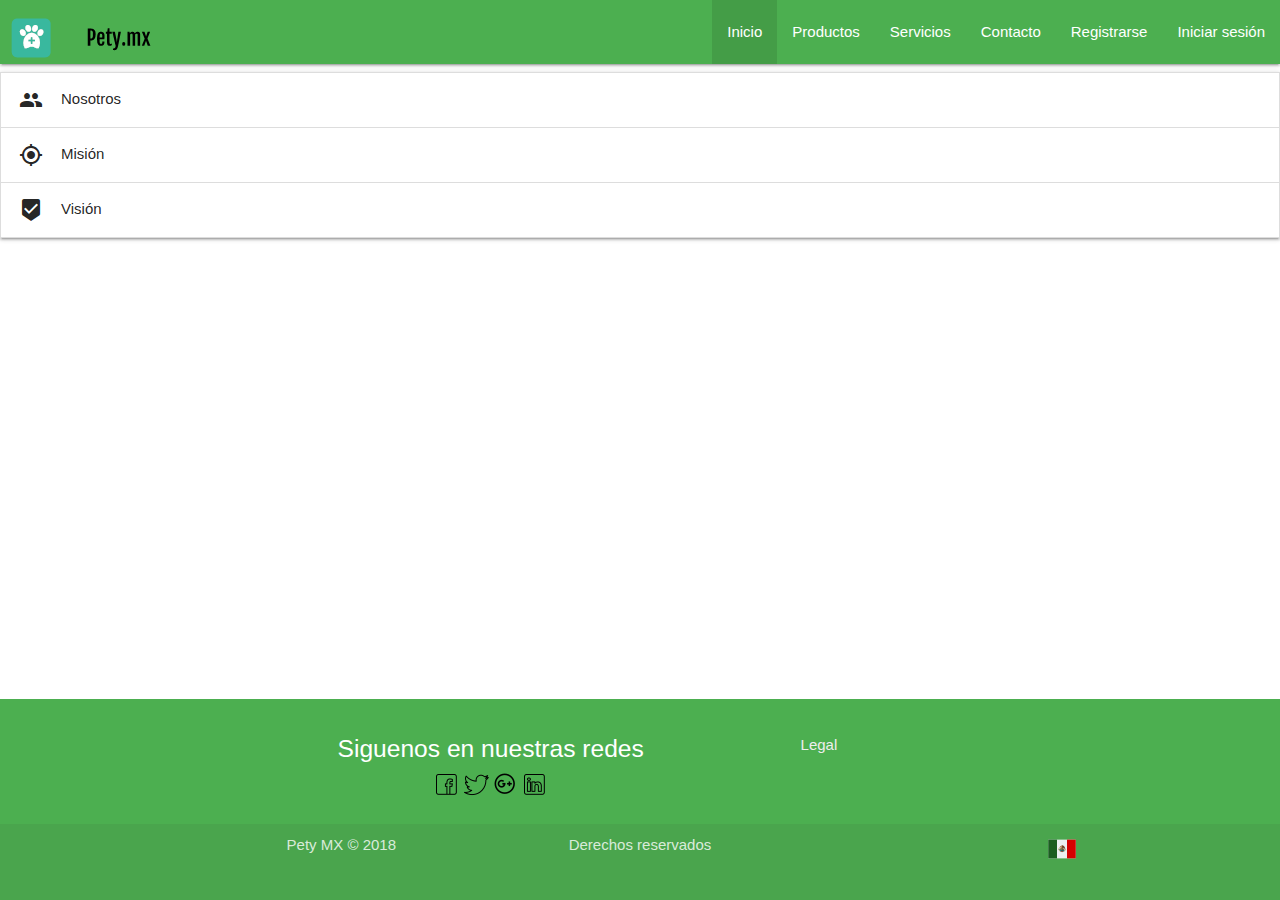
<file: index.html>
<!DOCTYPE html>
  <html lang="es">
  <head>
    <meta charset="UTF-8">
    <title>Bienvenidos a Pety</title>
    <link href="https://fonts.googleapis.com/css?family=Acme" rel="stylesheet">
    <link rel="shortcut icon" href="media/img/iconoPerro1.png" type="image/png">
    <link rel="stylesheet" href="css/style.css" type="text/css">
    <!--Import Google Icon Font-->
    <link href="https://fonts.googleapis.com/icon?family=Material+Icons" rel="stylesheet">
    <!--Import materialize.css-->
    <link type="text/css" rel="stylesheet" href="css/materialize.min.css"  media="screen,projection"/>

    <!--Let browser know website is optimized for mobile-->
    <meta name="viewport" content="width=device-width, initial-scale=1.0"/>
  </head>

    <body>
<header>
  <!--Inicia la navbar-->
  <div class="navbar-fixed">
    <nav>
      <div class="nav-wrapper green">
        <a href="#!" class="brand-logo"><img class="responsive-img" src="media/img/logo1.png" alt=""></a>
        <a href="#" data-target="mobile-demo" class="sidenav-trigger"><i class="material-icons">menu</i></a>
        <ul class="right hide-on-med-and-down">
          <li class="active"><a href="#">Inicio</a></li>
          <li><a href="productos.html">Productos</a></li>
          <li><a href="servicios.html">Servicios</a></li>
          <li><a href="contacto.html">Contacto</a></li>
          <li><a href="registrarse.html">Registrarse</a></li>
          <li><a href="login.html">Iniciar sesión</a></li>
        </ul>
      </div>
    </nav>
  </div>

  <ul class="sidenav green" id="mobile-demo">
      <li class="active"><a href="#"><span class="txtBlanco">Inicio</span></a></li>
      <li><a href="productos.html"><span class="txtBlanco">Productos</span></a></li>
      <li><a href="servicios.html"><span class="txtBlanco">Servicios</span></a></li>
      <li><a href="contacto.html"><span class="txtBlanco">Contacto</span></a></li>
      <li><a href="registrarse.html"><span class="txtBlanco">Registrate</span><i class="tiny material-icons">person</i></a></li>
      <li><a href="login.html"><span class="txtBlanco">Iniciar sesión</span><i class="tiny material-icons">exit_to_app</i></a></li>
  </ul>

  <!--Termina la nav bar-->
  </header>

<main class="fondo">

  <ul class="collapsible">
    <li>
      <div class="collapsible-header"><i class="material-icons">group</i>Nosotros</div>
      <div class="collapsible-body"><span class="sombra">La clínica veterinaria Pety cuenta con los servicios necesarios para el diagnóstico y el tratamiento de tu mascota. De igual forma, Pety cuenta con equipo zootécnico de alta tecnología para que tu mascota no tenga miedo de venir con nosotros... Ni tú de traerla. <br> El dolor en Pety es cosa del siglo pasado</span></div>
    </li>
    <li>
      <div class="collapsible-header"><i class="material-icons">gps_fixed</i>Misión</div>
      <div class="collapsible-body"><span class="sombra">Brindar satisfacció total a nuestros clientes mediante la prestación de servicios médico veterinarios éticos y de alta calidad, con diagnósticos y tratamientos eficientes y eficaces.</span></div>
    </li>
    <li>
      <div class="collapsible-header"><i class="material-icons">beenhere</i>Visión</div>
      <div class="collapsible-body"><span class="sombra">Ser la clínica veterinaria con mayor prestigio a nivel nacional, brindando soluciones médicas inmediatas y acertadas a todos nuestros pacientes por medio de las diversas especialidades con las que cuenta Pety. <br> Contar con el mayor número de médicos veterinarios especialistas en toda Latinoamérica</span></div>
    </li>
  </ul>
  
</main>


<!--Inicia el footer-->
<footer class="page-footer green">
  <div class="container">
    <div class="row">
      <div class="col l8 s8">
        <center>
        <h5 class="white-text">Siguenos en nuestras redes</h5>
        <a title="Facebook" href="https://www.facebook.com"><img src="media/img/icons8-facebook-25.png" alt="fb"></a>
        <a title="Twitter" href="https://www.twitter.com"><img src="media/img/icons8-twitter-25.png" alt="tw"></a>
        <a title="Google+" href="https://plus.google.com"><img src="media/img/icons8-google-plus-25.png" alt="goo"></a>
        <a title="LinkedIn" href="https://mx.linkedin.com/"><img src="media/img/icons8-linkedin-25.png" alt="in"></a>
        </center>
      </div>
      <div class="col l4 s4">
        <ul>
          <li><a class="grey-text text-lighten-3" href="legal.html">Legal</a></li>
        </ul>
      </div>
    </div>
  </div>
  <div class="footer-copyright">
    <div class="container">
      <div class="row">
        <div class="col s4"><center>Pety MX © 2018</center></div>
        <div class="col s4"><center>Derechos reservados</center></div>
        <div class="col s4"><center><a title="De México para el mundo" class="grey-text text-lighten-4 right" ><img src="media/img/icons8-mexico-30.png" alt="México"></a></center></div>
      </div>
    </div>
  </div>
</footer>
<!--Termina el footer-->


  </body>

  <!--Zona de scripts-->
  <script type="text/javascript" src="js/jquery.js"></script>
  <script type="text/javascript" src="js/app.js"></script><!--no existia-->
  <script type="text/javascript" src="js/materialize.min.js"></script>

  </html>
</file>
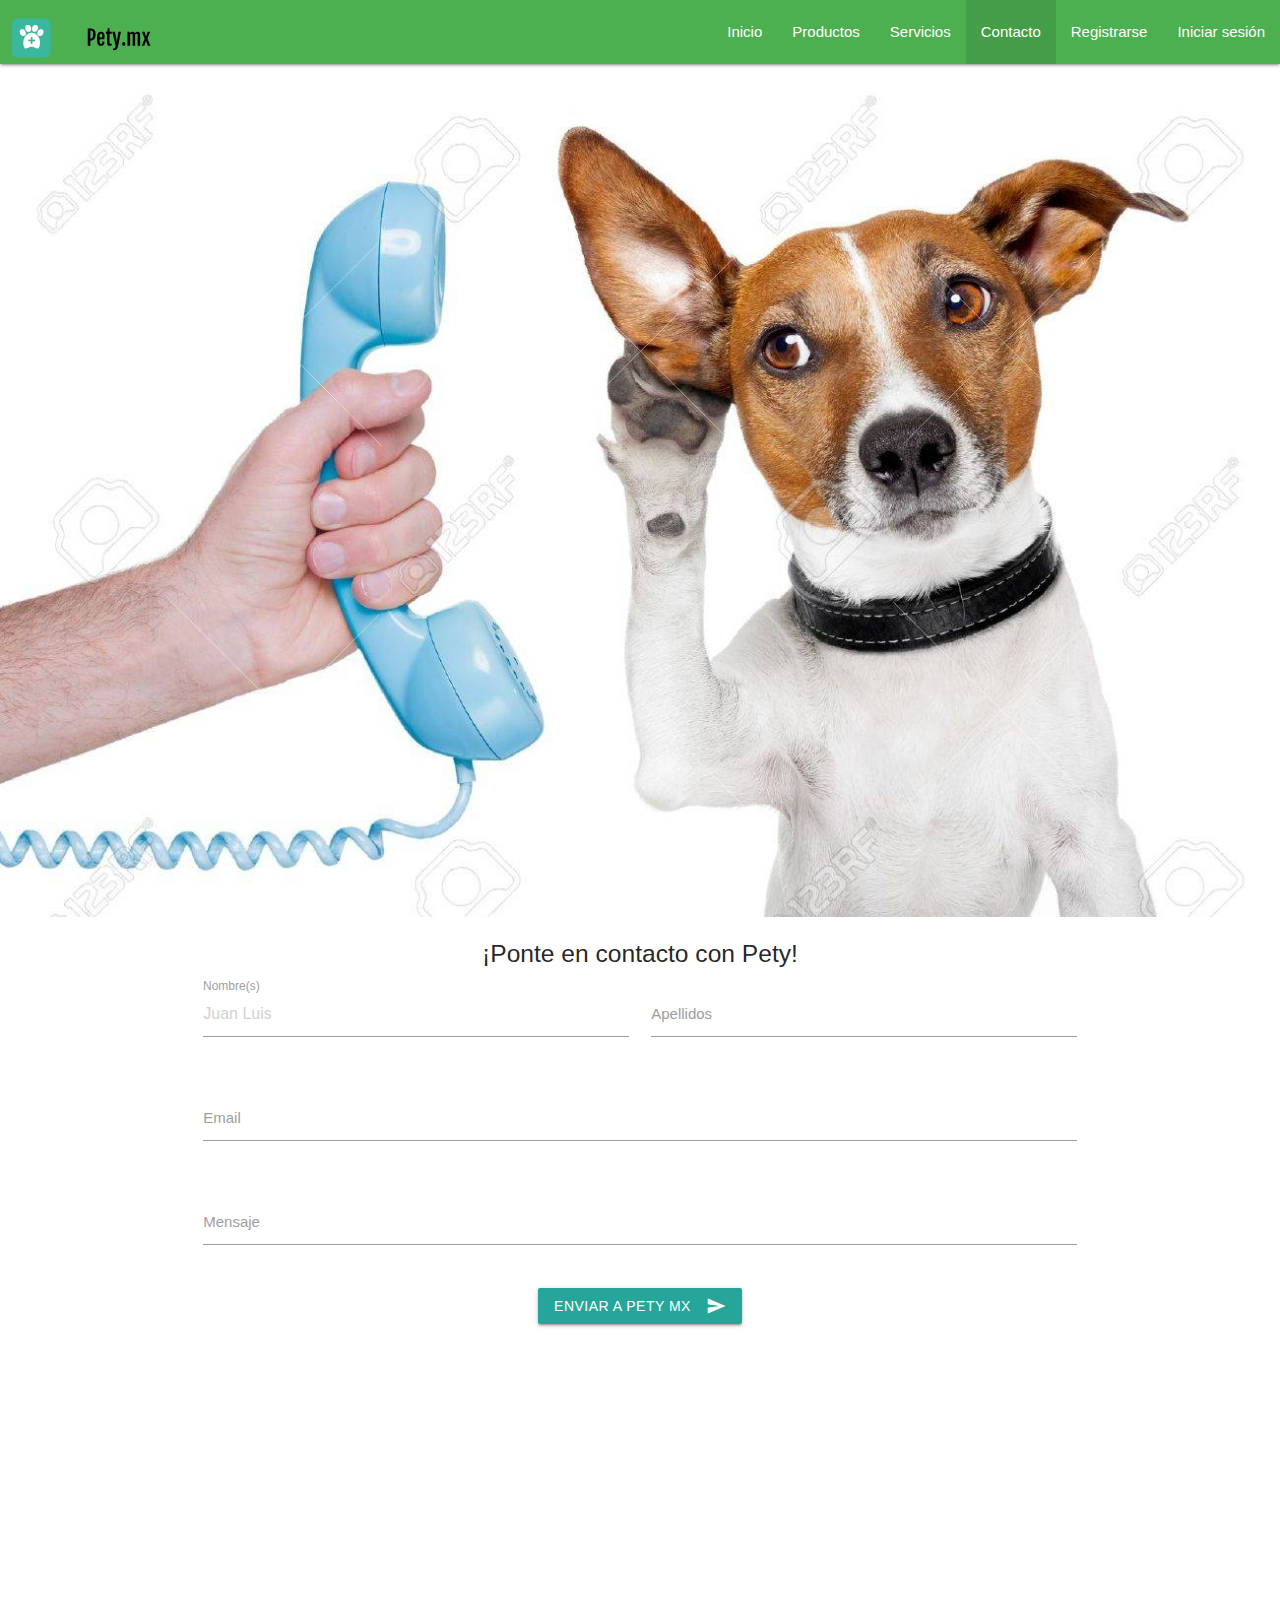
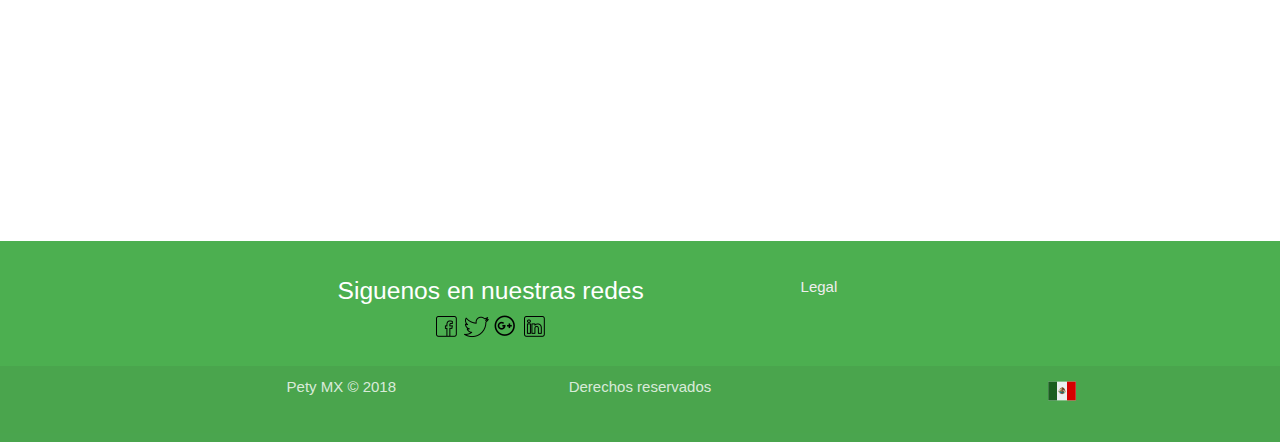
<file: contacto.html>
<!DOCTYPE html>
  <html lang="es">
  <head>
    <meta charset="UTF-8">
    <title>Bienvenidos a Pety</title>
    <link rel="shortcut icon" href="media/img/iconoPerro1.png" type="image/png">
    <link rel="stylesheet" href="css/style.css" type="text/css">
    <!--Import Google Icon Font-->
    <link href="https://fonts.googleapis.com/icon?family=Material+Icons" rel="stylesheet">
    <!--Import materialize.css-->
    <link type="text/css" rel="stylesheet" href="css/materialize.min.css"  media="screen,projection"/>

    <!--Let browser know website is optimized for mobile-->
    <meta name="viewport" content="width=device-width, initial-scale=1.0"/>
  </head>

  <body>
    <header>
      <!--Inicia la navbar-->
      <div class="navbar-fixed">
        <nav>
          <div class="nav-wrapper green">
            <a href="#!" class="brand-logo"><img class="responsive-img" src="media/img/logo1.png" alt=""></a>
            <a href="#" data-target="mobile-demo" class="sidenav-trigger"><i class="material-icons">menu</i></a>
            <ul class="right hide-on-med-and-down">
              <li><a href="index.html">Inicio</a></li>
              <li><a href="productos.html">Productos</a></li>
              <li><a href="servicios.html">Servicios</a></li>
              <li class="active"><a href="#">Contacto</a></li>
              <li><a href="registrarse.html">Registrarse</a></li>
              <li><a href="login.html">Iniciar sesión</a></li>
            </ul>
          </div>
        </nav>
      </div>

      <ul class="sidenav green" id="mobile-demo">
        <li><a href="index.html"><span class="txtBlanco">Inicio</span></a></li>
        <li><a href="productos.html"><span class="txtBlanco">Productos</span></a></li>
        <li><a href="servicios.html"><span class="txtBlanco">Servicios</span></a></li>
        <li class="active"><a href="#"><span class="txtBlanco">Contacto</span></a></li>
        <li><a href="registrarse.html"><span class="txtBlanco">Registrate</span><i class="tiny material-icons">person</i></a></li>
        <li><a href="login.html"><span class="txtBlanco">Iniciar sesión</span><i class="tiny material-icons">exit_to_app</i></a></li>
      </ul>

      <!--Termina la nav bar-->
    </header>

    <main>

      <img class="responsive-img" src="media/img/contacto.jpg" alt="servicios">

      <div class="container">

        <center><h5 class="fuente3">¡Ponte en contacto con Pety!</h5></center>


        <div class="row">
          <form class="col s12">
            <div class="row">
              <div class="input-field col s12 m6 l6">
                <input placeholder="Juan Luis" id="first_name" type="text" class="validate">
                <label for="first_name">Nombre(s)</label>
              </div>
              <div class="input-field col s12 m6 l6">
                <input id="last_name" type="text" class="validate">
                <label for="last_name">Apellidos </label>
              </div>
            </div>
            <div class="row">
              <div class="input-field col s12">
                <input id="email" type="email" class="validate">
                <label for="email">Email</label>
              </div>
            </div>
            <div class="row">
              <div class="input-field col s12">
                <input id="text" type="text" class="validate">
                <label for="text">Mensaje</label>
              </div>
            </div>
            <div class="row">
              <div class="col s12" align="center">
                <button class="btn waves-effect waves-light" type="submit" name="action">Enviar a Pety MX
                  <i class="material-icons right">send</i>
                </button>
              </div>
            </div>
          </form>
        </div>

        <div class="row">
          <div class="col s12 m12 l12">
            <iframe src="https://www.google.com/maps/embed?pb=!1m18!1m12!1m3!1d3764.9520855191618!2d-99.18424458553457!3d19.32788534903013!2m3!1f0!2f0!3f0!3m2!1i1024!2i768!4f13.1!3m3!1m2!1s0x85ce000454d028e9%3A0x4a85a53ac30dc37b!2sPROTECO!5e0!3m2!1ses-419!2smx!4v1526018549115" width="1000" height="850" frameborder="0" style="border:0" allowfullscreen></iframe>
          </div>
        </div>


      </div>

    </main>


    <!--Inicia el footer-->
    <footer class="page-footer green">
      <div class="container">
        <div class="row">
          <div class="col l8 s8">
            <center>
              <h5 class="white-text">Siguenos en nuestras redes</h5>
              <a title="Facebook" href="https://www.facebook.com"><img src="media/img/icons8-facebook-25.png" alt="fb"></a>
              <a title="Twitter" href="https://www.twitter.com"><img src="media/img/icons8-twitter-25.png" alt="tw"></a>
              <a title="Google+" href="https://plus.google.com"><img src="media/img/icons8-google-plus-25.png" alt="goo"></a>
              <a title="LinkedIn" href="https://mx.linkedin.com/"><img src="media/img/icons8-linkedin-25.png" alt="in"></a>
            </center>
          </div>
          <div class="col l4 s4">
            <ul>
              <li><a class="grey-text text-lighten-3" href="legal.html">Legal</a></li>
            </ul>
          </div>
        </div>
      </div>
      <div class="footer-copyright">
        <div class="container">
          <div class="row">
            <div class="col s4"><center>Pety MX © 2018</center></div>
            <div class="col s4"><center>Derechos reservados</center></div>
            <div class="col s4"><center><a title="De México para el mundo" class="grey-text text-lighten-4 right" ><img src="media/img/icons8-mexico-30.png" alt="México"></a></center></div>
          </div>
        </div>
      </div>
    </footer>
    <!--Termina el footer-->


  </body>

  <!--Zona de scripts-->
  <script type="text/javascript" src="js/jquery.js"></script>
  <script type="text/javascript" src="js/app.js"></script><!--no existia-->
  <script type="text/javascript" src="js/materialize.min.js"></script>

  </html>
</file>
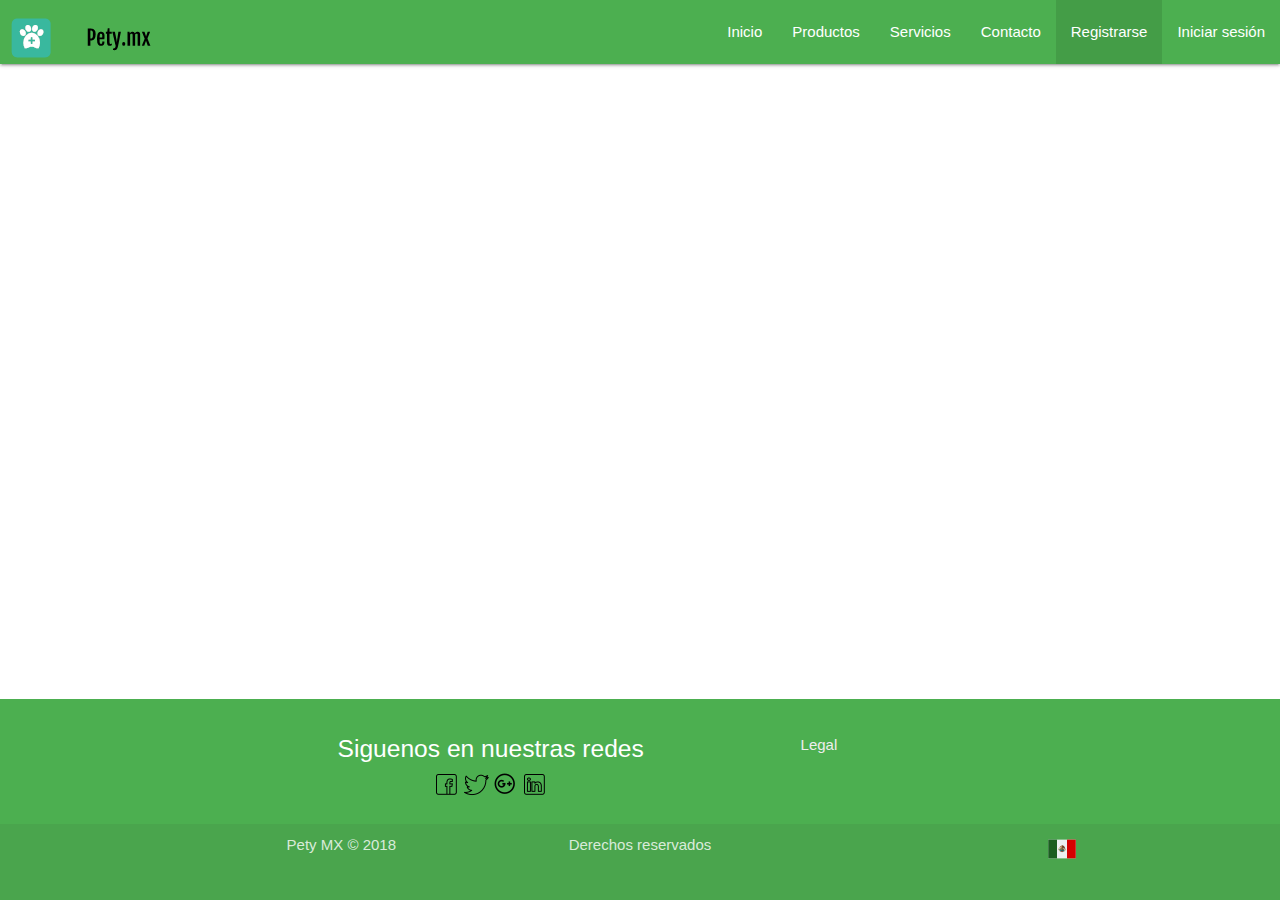
<file: registrarse.html>
<!DOCTYPE html>
  <html lang="es">
  <head>
    <meta charset="UTF-8">
    <title>Bienvenidos a Pety</title>
    <link rel="shortcut icon" href="media/img/iconoPerro1.png" type="image/png">
    <link rel="stylesheet" href="css/style.css" type="text/css">
    <!--Import Google Icon Font-->
    <link href="https://fonts.googleapis.com/icon?family=Material+Icons" rel="stylesheet">
    <!--Import materialize.css-->
    <link type="text/css" rel="stylesheet" href="css/materialize.min.css"  media="screen,projection"/>

    <!--Let browser know website is optimized for mobile-->
    <meta name="viewport" content="width=device-width, initial-scale=1.0"/>
  </head>

    <body>
<header>
  <!--Inicia la navbar-->
  <div class="navbar-fixed">
    <nav>
      <div class="nav-wrapper green">
        <a href="#!" class="brand-logo"><img class="responsive-img" src="media/img/logo1.png" alt=""></a>
        <a href="#" data-target="mobile-demo" class="sidenav-trigger"><i class="material-icons">menu</i></a>
        <ul class="right hide-on-med-and-down">
          <li><a href="index.html">Inicio</a></li>
          <li><a href="productos.html">Productos</a></li>
          <li><a href="servicios.html">Servicios</a></li>
          <li><a href="contacto.html">Contacto</a></li>
          <li class="active"><a href="#">Registrarse</a></li>
          <li><a href="login.html">Iniciar sesión</a></li>
        </ul>
      </div>
    </nav>
  </div>

  <ul class="sidenav green" id="mobile-demo">
      <li><a href="index.html"><span class="txtBlanco">Inicio</span></a></li>
      <li><a href="productos.html"><span class="txtBlanco">Productos</span></a></li>
      <li><a href="servicios.html"><span class="txtBlanco">Servicios</span></a></li>
      <li><a href="contacto.html"><span class="txtBlanco">Contacto</span></a></li>
      <li class="active"><a href="#"><span class="txtBlanco">Registrate</span><i class="tiny material-icons">person</i></a></li>
      <li><a href="login.html"><span class="txtBlanco">Iniciar sesión</span><i class="tiny material-icons">exit_to_app</i></a></li>
  </ul>

  <!--Termina la nav bar-->
  </header>

<main>
  
</main>


<!--Inicia el footer-->
<footer class="page-footer green">
  <div class="container">
    <div class="row">
      <div class="col l8 s8">
        <center>
        <h5 class="white-text">Siguenos en nuestras redes</h5>
        <a title="Facebook" href="https://www.facebook.com"><img src="media/img/icons8-facebook-25.png" alt="fb"></a>
        <a title="Twitter" href="https://www.twitter.com"><img src="media/img/icons8-twitter-25.png" alt="tw"></a>
        <a title="Google+" href="https://plus.google.com"><img src="media/img/icons8-google-plus-25.png" alt="goo"></a>
        <a title="LinkedIn" href="https://mx.linkedin.com/"><img src="media/img/icons8-linkedin-25.png" alt="in"></a>
        </center>
      </div>
      <div class="col l4 s4">
        <ul>
          <li><a class="grey-text text-lighten-3" href="legal.html">Legal</a></li>
        </ul>
      </div>
    </div>
  </div>
  <div class="footer-copyright">
    <div class="container">
      <div class="row">
        <div class="col s4"><center>Pety MX © 2018</center></div>
        <div class="col s4"><center>Derechos reservados</center></div>
        <div class="col s4"><center><a title="De México para el mundo" class="grey-text text-lighten-4 right" ><img src="media/img/icons8-mexico-30.png" alt="México"></a></center></div>
      </div>
    </div>
  </div>
</footer>
<!--Termina el footer-->


  </body>

  <!--Zona de scripts-->
  <script type="text/javascript" src="js/jquery.js"></script>
  <script type="text/javascript" src="js/app.js"></script><!--no existia-->
  <script type="text/javascript" src="js/materialize.min.js"></script>

  </html>
</file>
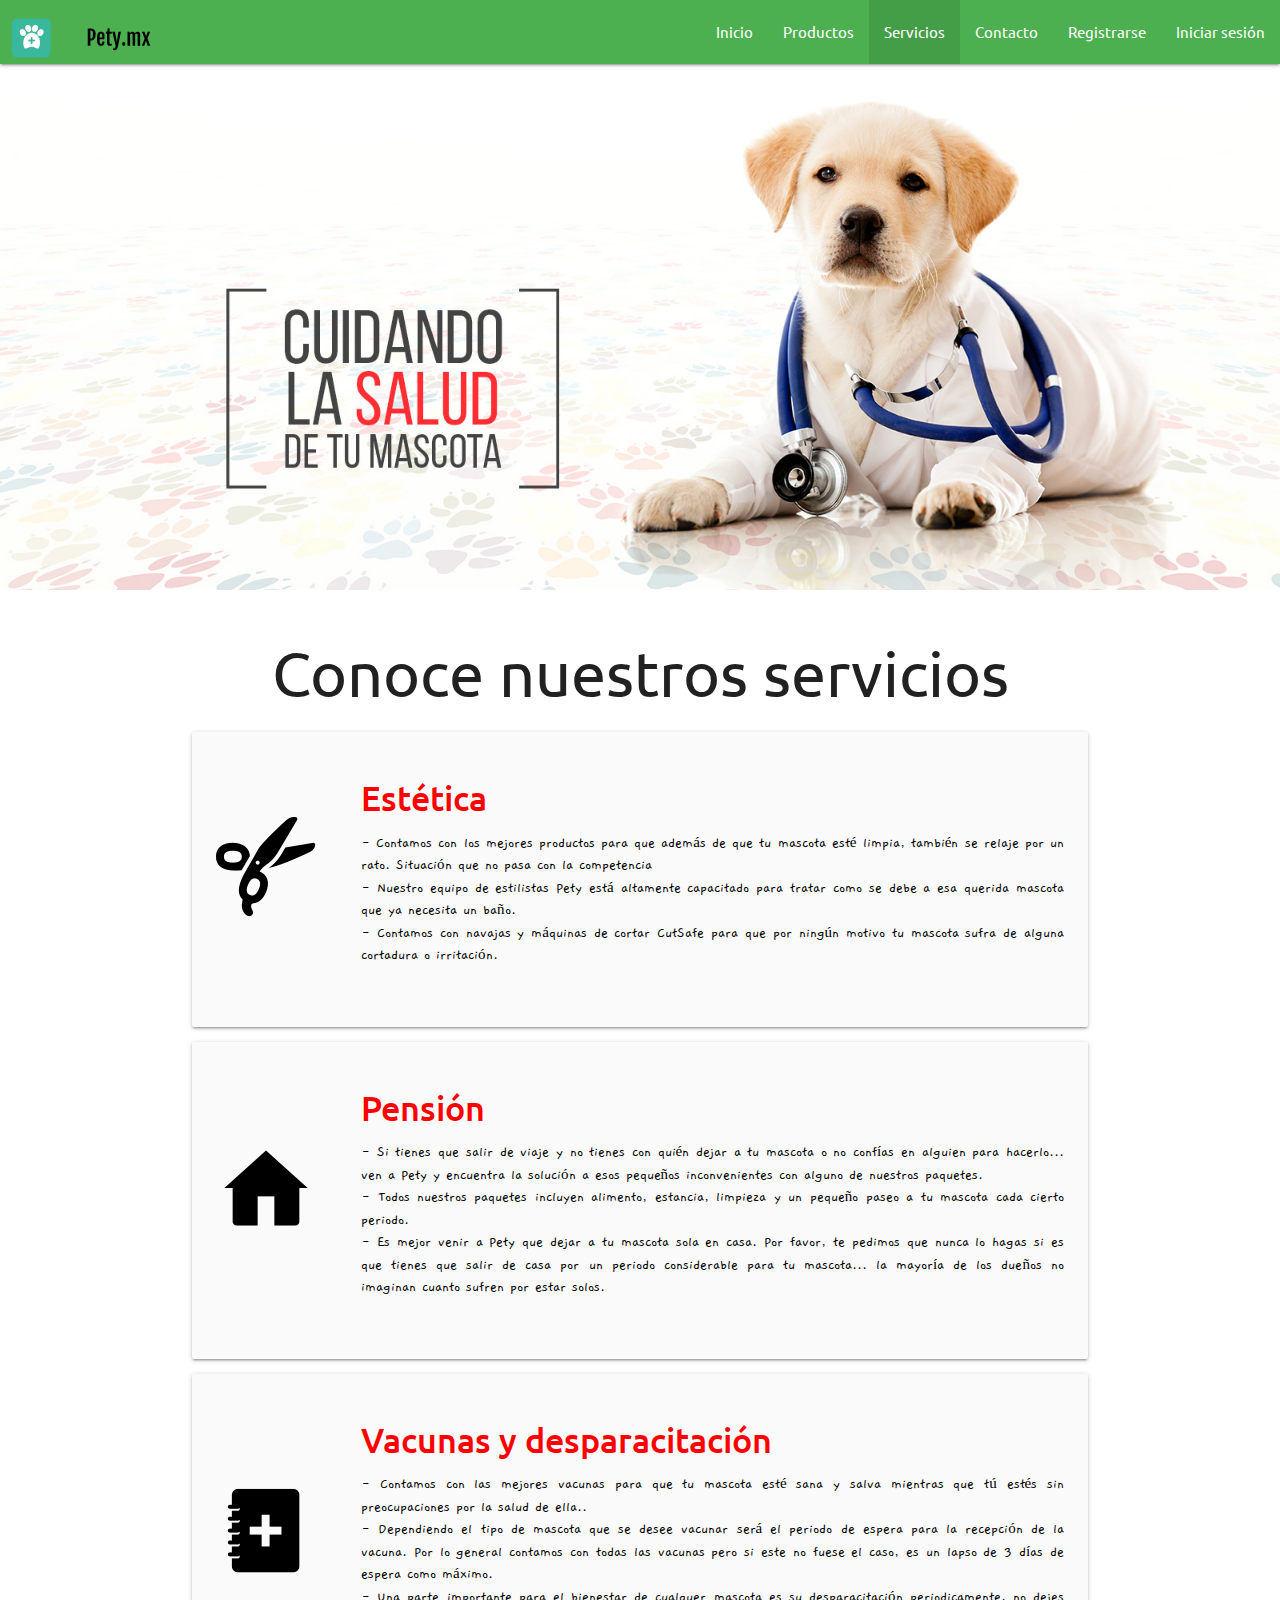
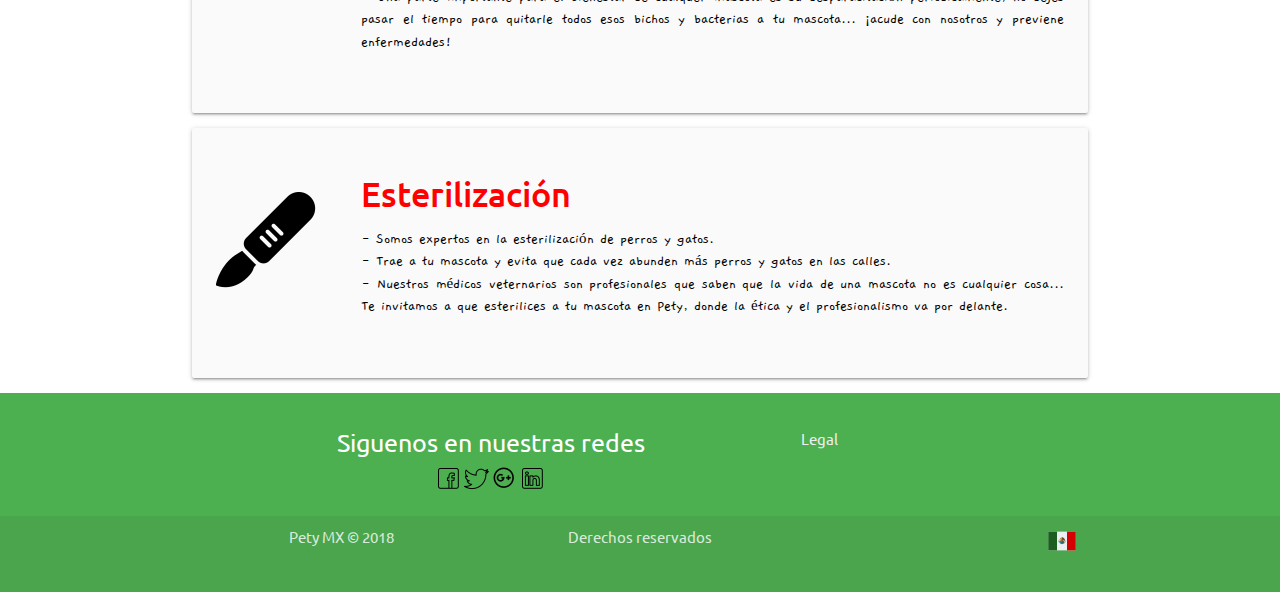
<file: servicios.html>
<!DOCTYPE html>
  <html lang="es">
  <head>
    <meta charset="UTF-8">
    <title>Bienvenidos a Pety</title>
    <link rel="shortcut icon" href="media/img/iconoPerro1.png" type="image/png">
    <link href="https://fonts.googleapis.com/css?family=Gaegu" rel="stylesheet">
    <link href="https://fonts.googleapis.com/css?family=Ubuntu:500" rel="stylesheet">
    <link rel="stylesheet" href="css/style.css" type="text/css">
    <!--Import Google Icon Font-->
    <link href="https://fonts.googleapis.com/icon?family=Material+Icons" rel="stylesheet">
    <!--Import materialize.css-->
    <link type="text/css" rel="stylesheet" href="css/materialize.min.css"  media="screen,projection"/>

    <!--Let browser know website is optimized for mobile-->
    <meta name="viewport" content="width=device-width, initial-scale=1.0"/>
  </head>

  <body>
    <header>
      <!--Inicia la navbar-->
      <div class="navbar-fixed">
        <nav>
          <div class="nav-wrapper green">
            <a href="#!" class="brand-logo"><img class="responsive-img" src="media/img/logo1.png" alt=""></a>
            <a href="#" data-target="mobile-demo" class="sidenav-trigger"><i class="material-icons">menu</i></a>
            <ul class="right hide-on-med-and-down">
              <li><a href="index.html">Inicio</a></li>
              <li><a href="productos.html">Productos</a></li>
              <li class="active"><a href="#">Servicios</a></li>
              <li><a href="contacto.html">Contacto</a></li>
              <li><a href="registrarse.html">Registrarse</a></li>
              <li><a href="login.html">Iniciar sesión</a></li>
            </ul>
          </div>
        </nav>
      </div>

      <ul class="sidenav green" id="mobile-demo">
        <li><a href="index.html"><span class="txtBlanco">Inicio</span></a></li>
        <li><a href="productos.html"><span class="txtBlanco">Productos</span></a></li>
        <li class="active"><a href="#"><span class="txtBlanco">Servicios</span></a></li>
        <li><a href="contacto.html"><span class="txtBlanco">Contacto</span></a></li>
        <li><a href="registrarse.html"><span class="txtBlanco">Registrate</span><i class="tiny material-icons">person</i></a></li>
        <li><a href="login.html"><span class="txtBlanco">Iniciar sesión</span><i class="tiny material-icons">exit_to_app</i></a></li>
      </ul>

      <!--Termina la nav bar-->
    </header>

    <main>

      <img class="responsive-img" src="media/img/servicios.jpg" alt="servicios">


      <div class="container">

        <h1 class="center-align">Conoce nuestros servicios</h1>

        <div class="col s12 m8 offset-m2 l6 offset-l3">
          <div class="card-panel grey lighten-5 z-depth-1">
            <div class="row valign-wrapper">
              <div class="col s2">
                <img src="media/img/icons8-tijeras-de-peluquero-filled-100.png" alt="" class="responsive-img"> <!-- notice the "circle" class -->
              </div>
              <div class="col s10">
                <h4 class="fuente2 rojo"><strong>Estética</strong></h4>
                <span class="black-text"><p class="fuente1" align="justify">
                  - Contamos con los mejores productos para que además de que tu mascota esté limpia, también se relaje por un rato. Situación que no pasa con la competencia <br>
                  - Nuestro equipo de estilistas Pety está altamente capacitado para tratar como se debe a esa querida mascota que ya necesita un baño. <br>
                  - Contamos con navajas y máquinas de cortar CutSafe para que por ningún motivo tu mascota sufra de alguna cortadura o irritación. 
                </p></span>
              </div>
            </div>
          </div>
        </div>

        <div class="col s12 m8 offset-m2 l6 offset-l3">
          <div class="card-panel grey lighten-5 z-depth-1">
            <div class="row valign-wrapper">
              <div class="col s2">
                <img src="media/img/icons8-casa-100.png" alt="" class="responsive-img"> <!-- notice the "circle" class -->
              </div>
              <div class="col s10">
                <h4 class="fuente2 rojo"><strong>Pensión</strong></h4>
                <span class="black-text"><p class="fuente1" align="justify">
                  - Si tienes que salir de viaje y no tienes con quién dejar a tu mascota o no confías en alguien para hacerlo... ven a Pety y encuentra la solución a esos pequeños inconvenientes con alguno de nuestros paquetes. <br>
                  - Todos nuestros paquetes incluyen alimento, estancia, limpieza y un pequeño paseo a tu mascota cada cierto periodo. <br>
                  - Es mejor venir a Pety que dejar a tu mascota sola en casa. Por favor, te pedimos que nunca lo hagas si es que tienes que salir de casa por un periodo considerable para tu mascota... la mayoría de los dueños no imaginan cuanto sufren por estar solos. <br> 
                </p></span>
              </div>
            </div>
          </div>
        </div>

        <div class="col s12 m8 offset-m2 l6 offset-l3">
          <div class="card-panel grey lighten-5 z-depth-1">
            <div class="row valign-wrapper">
              <div class="col s2">
                <img src="media/img/icons8-libro-de-salud-filled-100.png" alt="" class="responsive-img"> <!-- notice the "circle" class -->
              </div>
              <div class="col s10">
                <h4 class="fuente2 rojo"><strong>Vacunas y desparacitación</strong></h4>
                <span class="black-text"><p class="fuente1" align="justify">
                  - Contamos con las mejores vacunas para que tu mascota esté sana y salva mientras que tú estés sin preocupaciones por la salud de ella.. <br>
                  - Dependiendo el tipo de mascota que se desee vacunar será el periodo de espera para la recepción de la vacuna. Por lo general contamos con todas las vacunas pero si este no fuese el caso, es un lapso de 3 días de espera como máximo. <br>
                  - Una parte importante para el bienestar de cualquer mascota es su desparacitación periodicamente, no dejes pasar el tiempo para quitarle todos esos bichos y bacterias a tu mascota... ¡acude con nosotros y previene enfermedades!
                </p></span>
              </div>
            </div>
          </div>
        </div>

        <div class="col s12 m8 offset-m2 l6 offset-l3">
          <div class="card-panel grey lighten-5 z-depth-1">
            <div class="row valign-wrapper">
              <div class="col s2">
                <img src="media/img/icons8-bisturí-filled-100.png" alt="" class="responsive-img"> <!-- notice the "circle" class -->
              </div>
              <div class="col s10">
                <h4 class="fuente2 rojo"><strong>Esterilización</strong></h4>
                <span class="black-text"><p class="fuente1" align="justify">
                  - Somos expertos en la esterilización de perros y gatos. <br>
                  - Trae a tu mascota y evita que cada vez abunden más perros y gatos en las calles. <br>
                  - Nuestros médicos veternarios son profesionales que saben que la vida de una mascota no es cualquier cosa... Te invitamos a que esterilices a tu mascota en Pety, donde la ética y el profesionalismo va por delante.
                </p></span>
              </div>
            </div>
          </div>
        </div>

      </div>

    </main>


    <!--Inicia el footer-->
    <footer class="page-footer green">
      <div class="container">
        <div class="row">
          <div class="col l8 s8">
            <center>
              <h5 class="white-text">Siguenos en nuestras redes</h5>
              <a title="Facebook" href="https://www.facebook.com"><img src="media/img/icons8-facebook-25.png" alt="fb"></a>
              <a title="Twitter" href="https://www.twitter.com"><img src="media/img/icons8-twitter-25.png" alt="tw"></a>
              <a title="Google+" href="https://plus.google.com"><img src="media/img/icons8-google-plus-25.png" alt="goo"></a>
              <a title="LinkedIn" href="https://mx.linkedin.com/"><img src="media/img/icons8-linkedin-25.png" alt="in"></a>
            </center>
          </div>
          <div class="col l4 s4">
            <ul>
              <li><a class="grey-text text-lighten-3" href="legal.html">Legal</a></li>
            </ul>
          </div>
        </div>
      </div>
      <div class="footer-copyright">
        <div class="container">
          <div class="row">
            <div class="col s4"><center>Pety MX © 2018</center></div>
            <div class="col s4"><center>Derechos reservados</center></div>
            <div class="col s4"><center><a title="De México para el mundo" class="grey-text text-lighten-4 right" ><img src="media/img/icons8-mexico-30.png" alt="México"></a></center></div>
          </div>
        </div>
      </div>
    </footer>
    <!--Termina el footer-->


  </body>

  <!--Zona de scripts-->
  <script type="text/javascript" src="js/jquery.js"></script>
  <script type="text/javascript" src="js/app.js"></script><!--no existia-->
  <script type="text/javascript" src="js/materialize.min.js"></script>

  </html>
</file>
<file: css/style.css>
.txtBlanco {
	color: white;
}

.fondo {
	background-size: cover;
	background-image: url("http://96.30.15.4/~stayatho/wp-content/uploads/2011/08/Pets.jpg");
	background-position: center center;
	background-repeat: no-repeat;
	background-color: #fff;
}

.sombra{
	color: black;
	text-shadow: 2px 2px 6px white;
	font-weight: bold;
	text-align: justify-all;
	font-size: 200%;
}

.fuente {
	font-family: 'Acme', sans-serif;
}

.fuente1 {
	font-family: 'Gaegu', cursive;
}

.fuente2 {
	font-family: 'Ubuntu', sans-serif;
}

.fuente3 {
	font-family: 'Quicksand', sans-serif;
}

.fuente4 {
	font-family: 'Permanent Marker', cursive;
}

.fuente5 {
	font-family: 'Kalam', cursive;
}

.rojo {
	color: red;
}

iframe {
    width: 100%;
    height: 450px;
}
</file>
